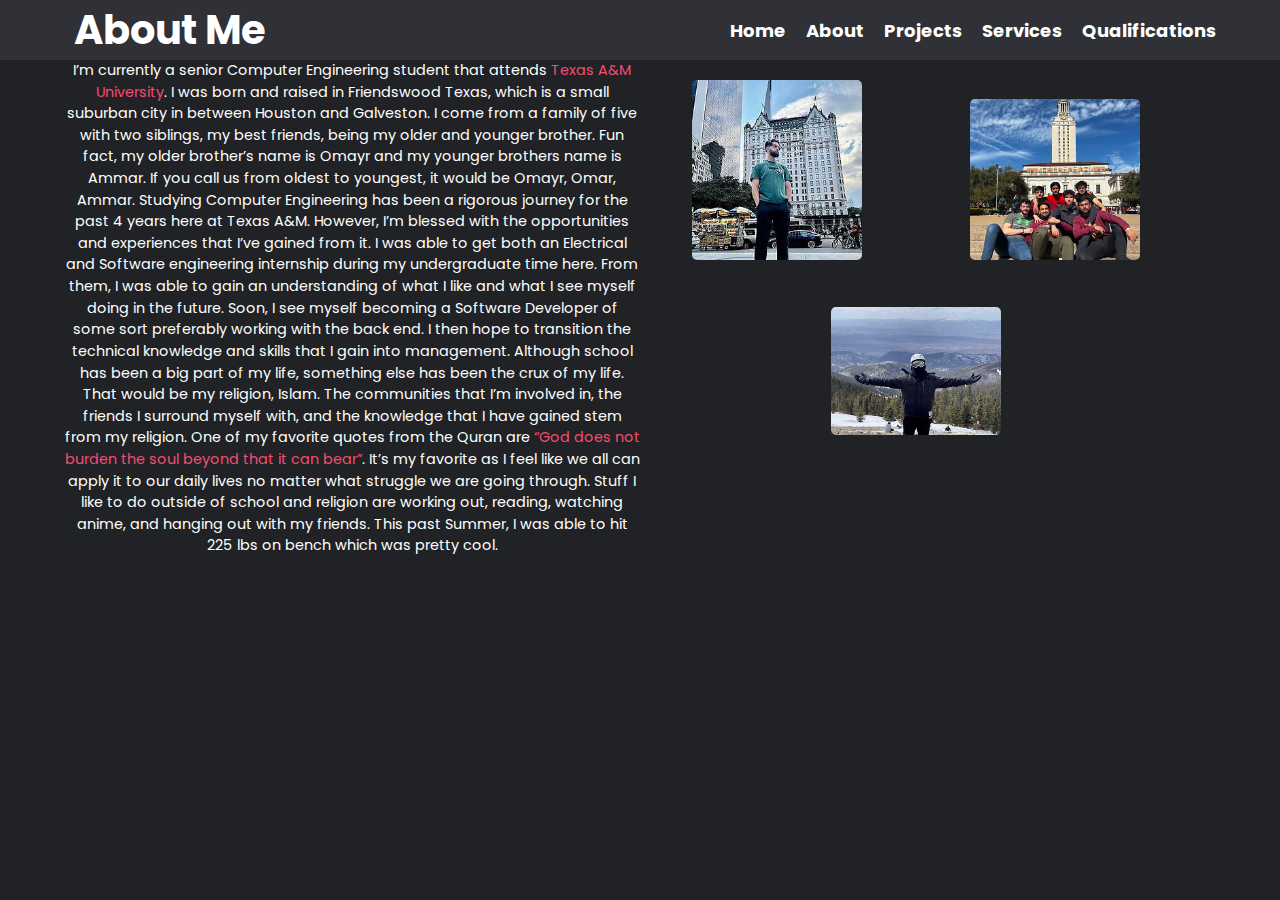
<file: about.html>
<!DOCTYPE html>
<html lang="en">
<head>
    <meta charset="UTF-8">
    <meta http-equiv="X-UA-Compatible" content="IE=edge">
    <meta name="viewport" content="width=device-width, initial-scale=1.0">
    <link rel="stylesheet" type="text/css" href="styles.css" id="page_style"/>
    <script src="functions.js"></script>
    <title>About Me </title>
</head>
<body>
    
    <header>
        <nav class="nav">
            <div class = "container">
                <div class="logo">
                    <a href="index.html">About Me</a>
                </div>
                <ul class="menu">
                    <li><a href="index.html">Home</a></li>
                    <li><a href="about.html">About</a></li>
                    <li><a href="projects.html">Projects</a></li>
                    <li><a href="services.html"  >Services</a></li>
                    <li><a href="qualifications.html">Qualifications</a></li>
                </ul>
            </div>
        </nav>

    </header>

    
    <section class="about">
        <div class="container">
            <div class="about--para">
                <p>I’m currently a senior Computer Engineering student that attends <a href="https://www.tamu.edu/">Texas A&M University</a>. I was born and raised in Friendswood Texas, which is a small suburban city in between Houston and Galveston. I come from a family of five with two siblings, my best friends, being my older and younger brother. Fun fact, my older brother’s name is Omayr and my younger brothers name is Ammar. If you call us from oldest to youngest, it would be Omayr, Omar, Ammar. Studying Computer Engineering has been a rigorous journey for the past 4 years here at Texas A&M. However, I’m blessed with the opportunities and experiences that I’ve gained from it. I was able to get both an Electrical and Software engineering internship during my undergraduate time here. From them, I was able to gain an understanding of what I like and what I see myself doing in the future. Soon, I see myself becoming a Software Developer of some sort preferably working with the back end. I then hope to transition the technical knowledge and skills that I gain into management. Although school has been a big part of my life, something else has been the crux of my life. That would be my religion, Islam. The communities that I’m involved in, the friends I surround myself with, and the knowledge that I have gained stem from my religion. One of my favorite quotes from the Quran are <a href="https://quran.com/al-baqarah/286">“God does not burden the soul beyond that it can bear”</a>. It’s my favorite as I feel like we all can apply it to our daily lives no matter what struggle we are going through. Stuff I like to do outside of school and religion are working out, reading, watching anime, and hanging out with my friends. This past Summer, I was able to hit 225 lbs on bench which was pretty cool. 
                </p>
            </div> 
            <div class="container--pics">
                <div class="pic1-2">
                    <div class="inner">
                        <img src="omar2.png" alt="">
                        <img src="omar_austin.png" alt="">
                    </div>
                </div>
                <div class="pic3">
                    <img src="omar_ski.png" alt="">

                </div>
            </div>

            
        </div>
        
    </section>

   

    
</body>
</html>
</file>
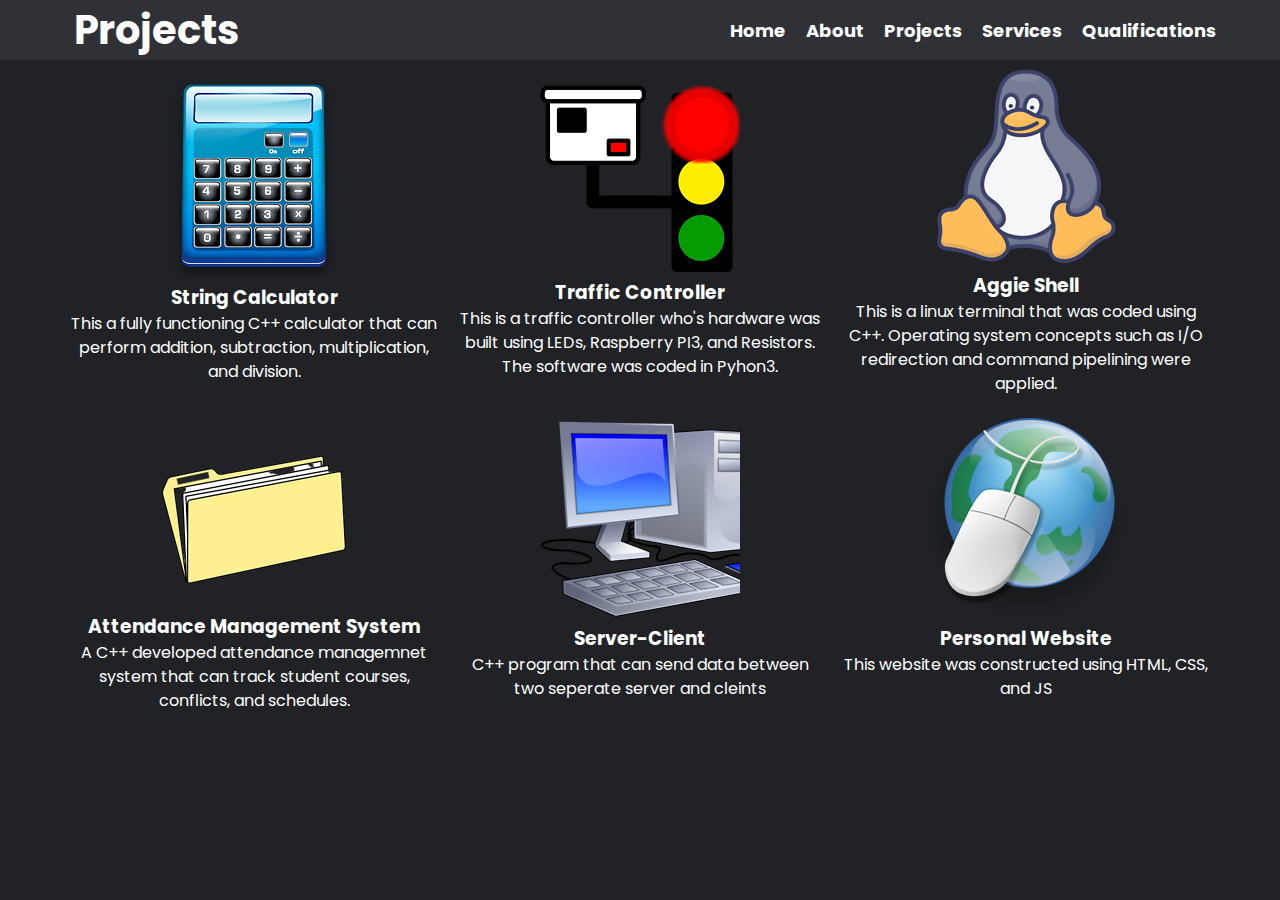
<file: projects.html>
<!DOCTYPE html>
<html lang="en">
<head>
    <meta charset="UTF-8">
    <meta http-equiv="X-UA-Compatible" content="IE=edge">
    <meta name="viewport" content="width=device-width, initial-scale=1.0">
    <link rel="stylesheet" type="text/css" href="styles.css" id="page_style"/>
    <script src="functions.js"></script>
    <title>Projects</title>
</head>
<body>
    <header>
        <nav class="nav">
            <div class = "container">
                <div class="logo">
                    <a href="projects.html">Projects</a>
                </div>
                <ul class="menu">
                    <li><a href="index.html">Home</a></li>
                    <li><a href="about.html">About</a></li>
                    <li><a href="projects.html">Projects</a></li>
                    <li><a href="services.html"  >Services</a></li>
                    <li><a href="qualifications.html">Qualifications</a></li>
                </ul>
            </div>
        </nav>

    </header>
    <main>

        <section class="projects">

                <div class="container">
                    
                    <div class="projects_img1">
                        <a href="https://github.com/OmarIrshad/String_Calculator" target="_blank">
                            <img src="Calculator-PNG.png" />
                           </a>
                        <div class="img1__overlay">
                            <div class="img1__content">
                                <h3>String Calculator</h3>
                                <p>This a fully functioning C++ calculator that can perform addition, subtraction, multiplication, and division.</p>
                            </div>
                        </div>
                    </div>

                    <div class="projects_img2">
                        <a href="https://www.youtube.com/watch?v=WqMsP3ztIQA" target="_blank">
                            <img src="traffic.png" />
                           </a>
                        <div class="img2__overlay">
                            <div class="img2__content">
                                <h3>Traffic Controller</h3>
                                <p>This is a traffic controller who's hardware was built using LEDs, Raspberry PI3, and Resistors. The software was coded in Pyhon3.</p>
                            </div>
                        </div>
                    </div>

                    <div class="projects_img3">
                        <a href="https://github.com/OmarIrshad/Shell_PA" target="_blank">
                            <img src="linux.png" />
                           </a>
                        <div class="img3__overlay">
                            <div class="img3__content">
                                <h3>Aggie Shell </h3>
                                <p>This is a linux terminal that was coded using C++. Operating system concepts such as I/O redirection and command pipelining were applied.</p>
                            </div>
                        </div>
                    </div>
                </div>
                
                <div class="container">
                    
                    <div class="projects_img4">
                        <a href="https://github.com/OmarIrshad/Attendance-Managemeny-System" target="_blank">
                            <img src="attendance_manager.png" />
                           </a>
                        <div class="img4__overlay">
                            <div class="img4__content">
                                <h3>Attendance Management System</h3>
                                <p>A C++ developed attendance managemnet system that can track student courses, conflicts, and schedules.</p>
                            </div>
                        </div>
                    </div>

                    <div class="projects_img5">
                        <a href="https://github.com/OmarIrshad/Server-Client-Project" target="_blank">
                            <img src="Server_client.png" />
                           </a>
                        <div class="img5__overlay">
                            <div class="img5__content">
                                <h3>Server-Client </h3>
                                <p>C++ program that can send data between two seperate server and cleints</p>
                            </div>
                        </div>
                    </div>

                    <div class="projects_img6">
                        <a href="https://people.tamu.edu/~omario975" target="_blank">
                            <img src="website.png" />
                           </a>
                        <div class="img6__overlay">
                            <div class="img6__content">
                                <h3>Personal Website </h3>
                                <p>This website was constructed using HTML, CSS, and JS</p>
                            </div>
                        </div>
                    </div>
                </div>


            
        </section>
    </main>
    



</body>
</html>
</file>
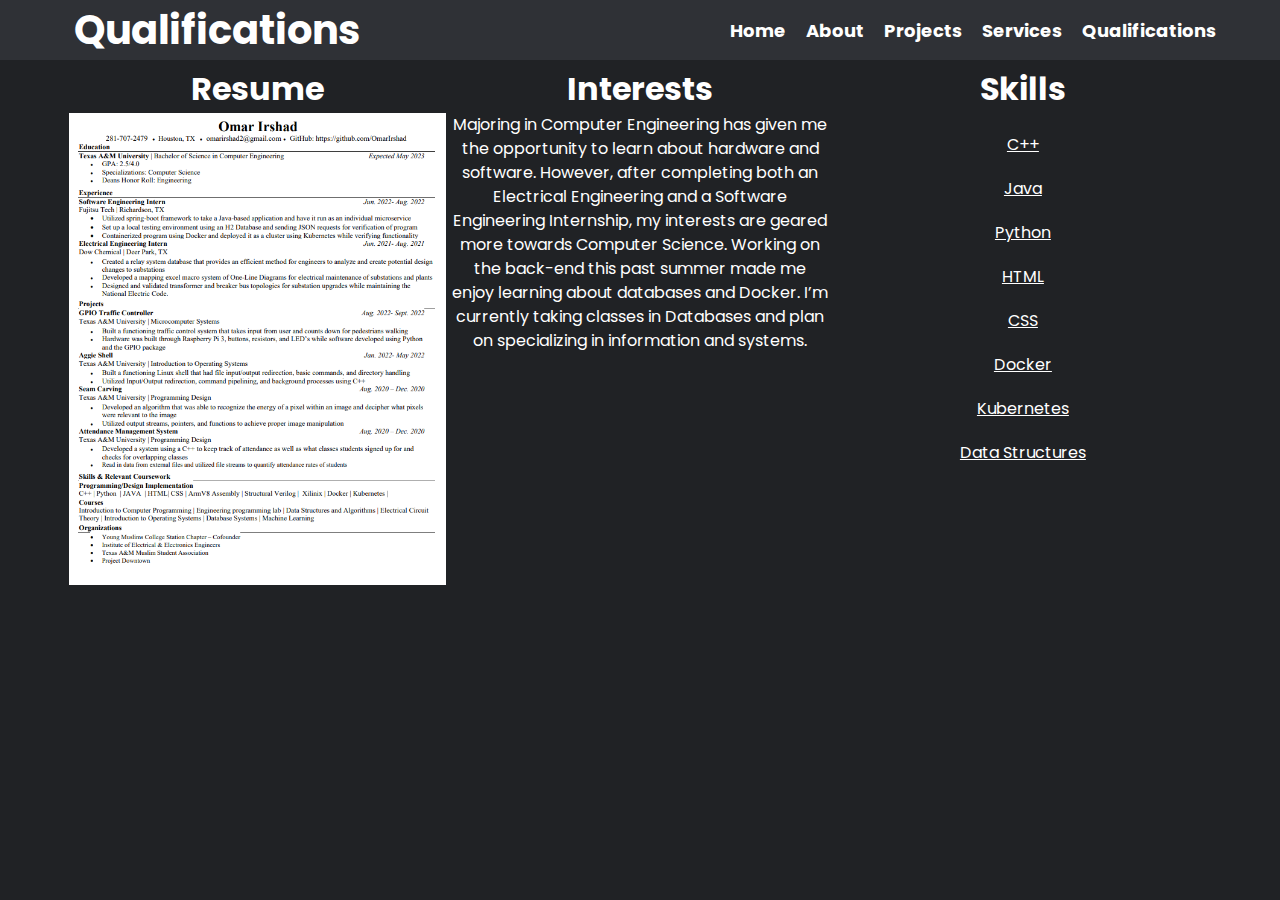
<file: qualifications.html>
<!DOCTYPE html>
<html lang="en">
<head>
    <meta charset="UTF-8">
    <meta http-equiv="X-UA-Compatible" content="IE=edge">
    <meta name="viewport" content="width=device-width, initial-scale=1.0">
    <link rel="stylesheet" type="text/css" href="styles.css" id="page_style"/>
    <script src="functions.js"></script>
    <title>Qualifications</title>
</head>
<body>
    <header>
        <nav class="nav">
            <div class = "container">
                <div class="logo">
                    <a href="qualifications.html">Qualifications</a>
                </div>
                <ul class="menu">
                    <li><a href="index.html">Home</a></li>
                    <li><a href="about.html">About</a></li>
                    <li><a href="projects.html">Projects</a></li>
                    <li><a href="services.html"  >Services</a></li>
                    <li><a href="qualifications.html">Qualifications</a></li>
                </ul>
            </div>
        </nav>

    </header>
    <section class="qualifications">
        <div class="container">
            <div class="qualifications_resume">
                <h1>Resume</h1>

                <a href="Omar_Irshad_315resume.pdf" target="_blank">
                    <img src="resume_pic.png" />
                   </a>

            </div>
            <div class="qualifications_interests">
                <div class="qualfications_head">
                    <h1>Interests</h1>
                </div>
                <div class="qualifacations_para">
                    <p>
                        Majoring in Computer Engineering has given me the opportunity to learn about hardware and software. However, after completing both an Electrical Engineering and a Software Engineering Internship, my interests are geared more towards Computer Science. Working on the back-end this past summer made me enjoy learning about databases and Docker. I’m currently taking classes in Databases and plan on specializing in information and systems. 
                    </p>
                </div>
                
            </div>
            <div class="qualifications_skill">
                <h1>Skills </h1>
                <ul class="menu">
                    <li>C++</li>
                    <li>Java</li>
                    <li>Python</li>
                    <li>HTML</li>
                    <li>CSS</li>
                    <li>Docker</li>
                    <li>Kubernetes</li>
                    <li>Data Structures</li>
                </ul>
            </div>
        </div>

    </section>
</body>
</html>
</file>
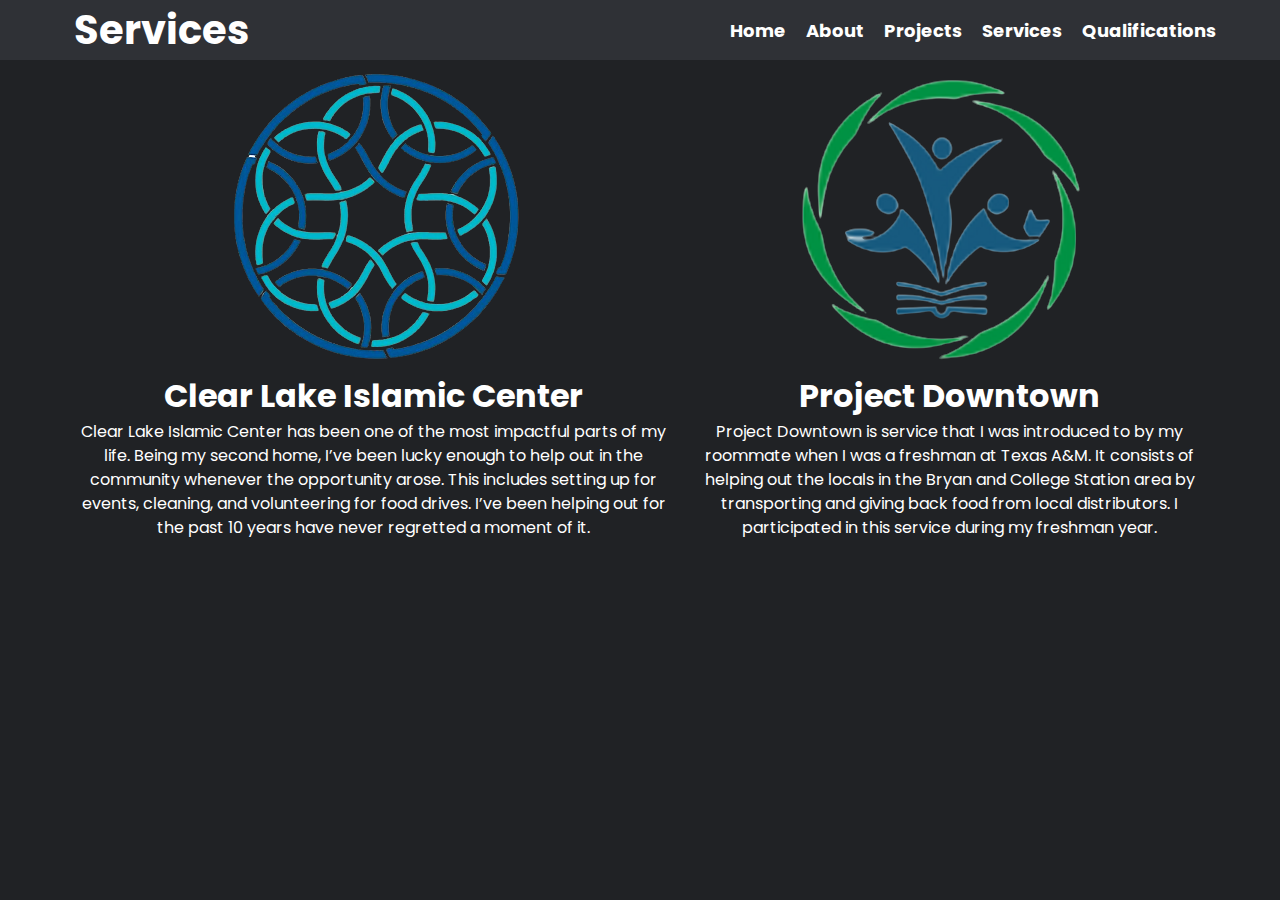
<file: services.html>
<!DOCTYPE html>
<html lang="en">
<head>
    <meta charset="UTF-8">
    <meta http-equiv="X-UA-Compatible" content="IE=edge">
    <meta name="viewport" content="width=device-width, initial-scale=1.0">
    <link rel="stylesheet" type="text/css" href="styles.css" id="page_style"/>
    <script src="functions.js"></script>
    <title>Services</title>
</head>
<body>
    <header>
        <nav class="nav">
            <div class = "container">
                <div class="logo">
                    <a href="services.html">Services</a>
                </div>
                <ul class="menu">
                    <li><a href="index.html">Home</a></li>
                    <li><a href="about.html">About</a></li>
                    <li><a href="projects.html">Projects</a></li>
                    <li><a href="services.html"  >Services</a></li>
                    <li><a href="qualifications.html">Qualifications</a></li>
                </ul>
            </div>
        </nav>

    </header>


    <section class="services">
        <div class="container">
            <div class="services__clic">
                <a href="https://www.themasjid.org/" target="_blank">
                    <img src="clic.png" />
                   </a>
                <h1>Clear Lake Islamic Center</h1>
                <p>Clear Lake Islamic Center has been one of the most impactful parts of my life. Being my second home, I’ve been lucky enough to help out in the community whenever the opportunity arose. This includes setting up for events, cleaning, and volunteering for food drives. I’ve been helping out for the past 10 years have never regretted a moment of it.</p>
            </div>
            <div class="services__pd">
                <a href="https://www.facebook.com/tamuprojectdowntown/" target="_blank">
                    <img src="project_downtown.png" />
                   </a>
                <h1>Project Downtown</h1>
                <p>Project Downtown is service that I was introduced to by my roommate when I was a freshman at Texas A&M. It consists of helping out the locals in the Bryan and College Station area by transporting and giving back food from local distributors. I participated in this service during my freshman year.</p>
            </div>
        </div>

    </section>
</body>
</html>
</file>
<file: styles.css>
@import url('https://fonts.googleapis.com/css2?family=Poppins:wght@400;500;600;700&family=Ubuntu:wght@400;500;700&display=swap');
/* Reset CSS */
*{
    margin:0;
    padding:0;
    box-sizing: border-box;
    text-decoration: none;
}
body {
    font-family: 'Poppins', sans-serif;
    font-size: 16px;
    line-height: 1.5;
    color: white;
    background: #202225;
}
img{
    max-width: 100%
}
.container{
    width: 90%;
    min-width: 500px;
    margin: auto;
}

/* Navigation Bar Styling */
.nav .container{
    display: flex;
    justify-content: space-between;
    align-items: center;
    height: 60px;

}
.nav{
    background: #2f3136;
    height: 60px;

}
.nav ul{
    list-style: none;;
}
.nav .logo a{
    font-size: 40px;;
    font-weight: bold;
    color: white;
    padding: 10px;

}
.nav a {
    text-decoration: none;
    color: white;
    font-weight: bold;
    font-size: 18px;
}
.nav a:hover {
    color: #F64C72;
}
.nav .menu{
    display:flex;
}
.nav ul li{
    margin-left: 20px;
}
/* Home Page Styling */
.index--main img {
    border-radius: 25px;
    padding: 20px;
    max-width: 400px;
}

.index--main .container {
    display: flex;
}
.index--main h1 {
    font-size: 7rem;
    color: #F64C72
}
.index--main p {
    font-size: 2rem;
}

.index__buttons{
    position: fixed;
    bottom: 0px;
    right: 0px; 
}



/* About me Styling */
.about .container{
    display: flex;
    margin: auto;
    text-align: center;
}

.about p {
    font-size:  0.900em;
}

.about--para{
    max-width: 50%;
}

.container--pics {
    display: flex;
    flex-direction: column;
    text-align: center;
}
.about img{
    margin:0 2rem;
    padding: 5px;
    width: 210px;
    border-radius: 25px;
    padding: 20px;
}

.about a{
    color:#F64C72;
}
.about a:visited{
    color:#F64C72;
}



/*Technical Portfolio Styling */


/*Projects Styling*/
.projects .container {
    display: flex;
    position: relative;
}

.projects .container{
    display: flex;
    justify-content: space-between;
    align-items: center;
}

.projects .img {
    width: 200px;
    margin:auto;
}

.projects_img1{
    display: flex;
    flex-direction: column;
    text-align: center;
    padding: 5px;
    width: 33%;
    
}

.projects_img2{
    display: flex;
    flex-direction: column;
    text-align: center;
    padding: 5px;
    width: 33%;
}


.projects_img3{
    display: flex;
    flex-direction: column;
    text-align: center;
    padding: 5px;
    width: 33%;
}

.projects_img4{
    display: flex;
    flex-direction: column;
    text-align: center;
    padding: 5px;
    width: 33%;
    
}
.projects_img5{
    display: flex;
    flex-direction: column;
    text-align: center;
    padding: 5px;
    width: 33%;
    

}
.projects_img6{
    display: flex;
    flex-direction: column;
    text-align: center;
    padding: 5px;
    width: 33%;

}

.projects a:hover img {
    transform: scale(1.05);
    box-shadow: 0 0 10px rgba(0, 0, 0, 0.5);
}
 

.projects .p  {
    text-align: center;
}
/*Services Styling*/


.services .container {
    display: flex;
    justify-content: space-between;
    text-align: center;
}
.services .img {
    width: 200px;
    margin:auto;
}

    
.services .services__pd 
{
    padding: 5px;
}
.services .services__clic 
{
    padding: 5px;
}


.services a:hover img {
    transform: scale(1.05);
    box-shadow: 0 0 10px rgba(0, 0, 0, 0.5);
}





/*Qualifications styling */
.qualifications {
    text-align: center;
    padding: 5px;
    
}
.qualifications ul {
    list-style-type: none;
}
.qualifications li {
    margin: 20px 0;
    text-decoration: underline;
}

.qualifications .container {
    display: flex;
    justify-content: space-between ;
    text-align: center;
}

.qualifications_resume {
    width: 33%;
    height: auto;
} 
.qualifications_skill {
    width: 33%;
    height: auto;
} 
.qualifications_interests {
    width: 33%;
    height: auto;
    display: flex;
    flex-direction: column;

} 
.qualifications_interests .h {
    height: 20%;

}
.qualifications_head {
    height: 100px;
}
.qualifications_para {
    height: 80%;
    vertical-align: middle;
    text-align: center;
}


.qualifications a:hover img {
    transform: scale(1.02);
    box-shadow: 0 0 10px rgba(0, 0, 0, 0.5);
}




@media(max-width: 768px){
    .header .container {
        flex-direction: column;
        padding-top: 20px;
        text-align: center;
    }
}
</file>
